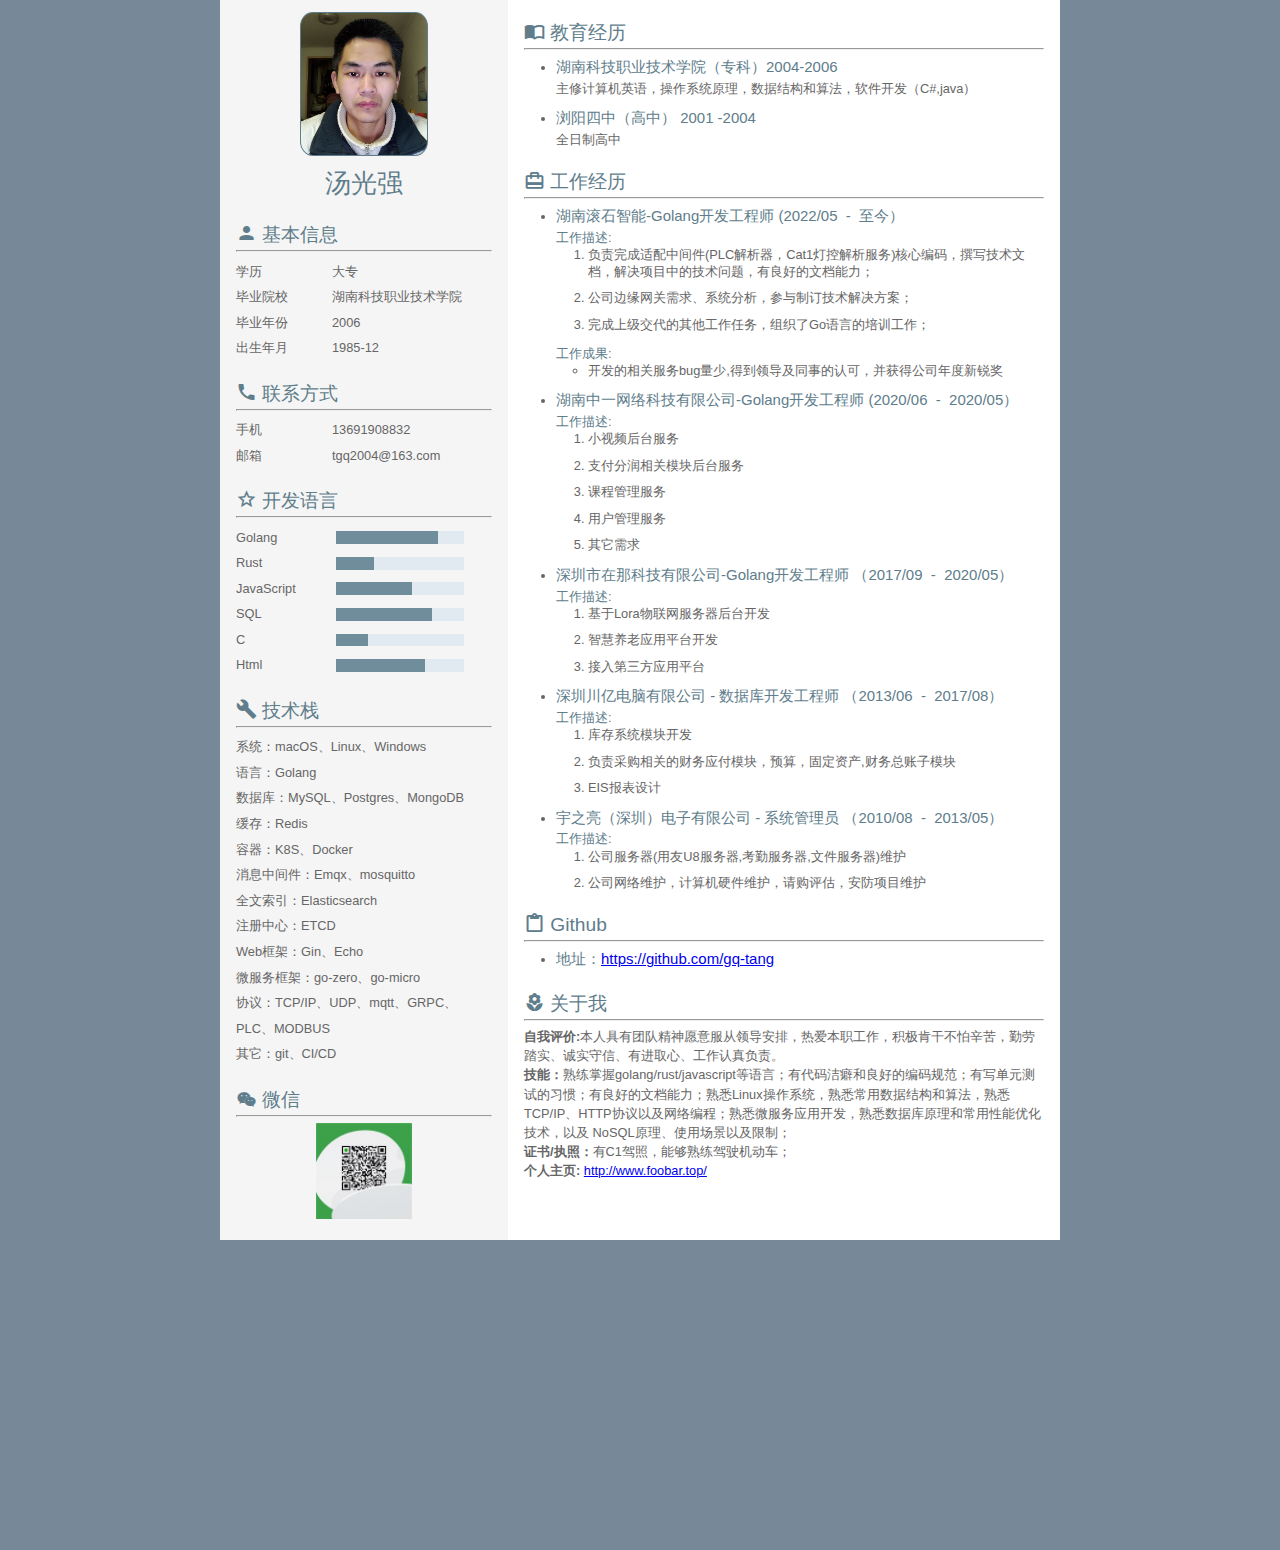
<file: index.html>
<!DOCTYPE html>

<html lang="en" class="">

<head>
    <meta http-equiv="Content-Type" content="text/html; charset=UTF-8">

    <title>resumes</title>
    <link rel="stylesheet" href="./static/style.css">

</head>

<body style="padding-right: 0px;">
    <div class="container" id="cv">
        <div class="side">
            <div class="me">
                <div class="portrait" style="background-image: url(static/me.jpg);"></div>
                <!--div><img src="static/me.jpg" style="height:130px"></div-->
                <h1 id="username" style="margin-top: 10px;" contenteditable="false">汤光强</h1>
                <!-- <h4 id="persona-tag" contenteditable="false">Go开发</h4> -->
            </div>
            <div class="profile info-unit">
                <h2 class="info-header"><i class="iconfont icon-person"></i> <span class="info-title"
                        contenteditable="false">基本信息</span><span class="item-add" style="visibility: hidden;"><i
                            class="iconfont icon-playlistadd"></i></span><span class="unit-remove"
                        style="visibility: hidden;"><i class="iconfont icon-delete"></i></span></h2>
                <hr>
                <ul class="info-list">
                    <li>
                    <label class="left-label" contenteditable="false">学历</label><span class="label-value"
                        contenteditable="false">大专</span><span class="item-remove" style="visibility: hidden;"><i
                            class="iconfont icon-delete"></i></span></li>
                    <li>
                        <label class="left-label" contenteditable="false">毕业院校</label><span class="label-value"
                            contenteditable="false">湖南科技职业技术学院</span><span class="item-remove"
                            style="visibility: hidden;"><i class="iconfont icon-delete"></i></span>
                    </li>
                    <li>
                        <label class="left-label" contenteditable="false">毕业年份</label><span class="label-value"
                            contenteditable="false">2006</span><span class="item-remove" style="visibility: hidden;"><i
                                class="iconfont icon-delete"></i></span>
                    </li>
                    <li>
                        <label class="left-label" contenteditable="false">出生年月</label><span class="label-value"
                            contenteditable="false">1985-12</span><span class="item-remove"
                            style="visibility: hidden;"><i class="iconfont icon-delete"></i></span>
                    </li>
                </ul>
            </div>
            <div class="contact info-unit">
                <h2 class="info-header"><i class="iconfont icon-call"></i> <span class="info-title"
                        contenteditable="false">联系方式</span><span class="item-add" style="visibility: hidden;"><i
                            class="iconfont icon-playlistadd"></i></span><span class="unit-remove"
                        style="visibility: hidden;"><i class="iconfont icon-delete"></i></span></h2>
                <hr>
                <ul class="info-list">
                    <li>
                        <label class="left-label" contenteditable="false">手机</label><span class="label-value"
                            contenteditable="false">13691908832</span><span class="item-remove"
                            style="visibility: hidden;"><i class="iconfont icon-delete"></i></span>
                    </li>
                    <li>
                        <label class="left-label" contenteditable="false">邮箱</label><span class="label-value"
                            contenteditable="false">tgq2004@163.com</span><span class="item-remove"
                            style="visibility: hidden;"><i class="iconfont icon-delete"></i></span>
                    </li>
                </ul>
            </div>
            <div class="skill info-unit">
                <h2 class="info-header"><i class="iconfont icon-star"></i> <span class="info-title"
                        contenteditable="false">开发语言</span><span class="item-add" style="visibility: hidden;"><i
                            class="iconfont icon-playlistadd"></i></span><span class="unit-remove"
                        style="visibility: hidden;"><i class="iconfont icon-delete"></i></span></h2>
                <hr>
                <ul class="progress-list">
                    <li>
                        <label class="left-label" contenteditable="false">Golang</label>
                        <progress value="80" max="100"></progress>
                        <span class="item-remove" style="visibility: hidden;"><i
                                class="iconfont icon-delete"></i></span>
                    </li>
                    <label class="left-label" contenteditable="false">Rust</label>
                    <progress value="30" max="100"></progress>
                    <span class="item-remove" style="visibility: hidden;"><i class="iconfont icon-delete"></i></span>
                    </li>
                    <li>
                        <label class="left-label" contenteditable="false">JavaScript</label>
                        <progress value="60" max="100"></progress>
                        <span class="item-remove" style="visibility: hidden;"><i
                                class="iconfont icon-delete"></i></span>
                    </li>
                    <li>
                        <label class="left-label" contenteditable="false">SQL</label>
                        <progress value="75" max="100"></progress>
                        <span class="item-remove" style="visibility: hidden;"><i
                                class="iconfont icon-delete"></i></span>
                    </li>
                    <li>
                        <label class="left-label" contenteditable="false">C</label>
                        <progress value="25" max="100"></progress>
                        <span class="item-remove" style="visibility: hidden;"><i
                                class="iconfont icon-delete"></i></span>
                    </li>
                    <li>
                        <label class="left-label" contenteditable="false">Html</label>
                        <progress value="70" max="100"></progress>
                        <span class="item-remove" style="visibility: hidden;"><i
                                class="iconfont icon-delete"></i></span>
                    </li>

                </ul>
            </div>
            <div class="stack info-unit">
                <h2 class="info-header"><i class="iconfont icon-build"></i> <span class="info-title"
                        contenteditable="false">技术栈</span><span class="item-add" style="visibility: hidden;"><i
                            class="iconfont icon-playlistadd"></i></span><span class="unit-remove"
                        style="visibility: hidden;"><i class="iconfont icon-delete"></i></span></h2>
                <hr>
                <ul class="info-list">
                    <li>系统：macOS、Linux、Windows</li>
                    <li>语言：Golang</li>
                    <li>数据库：MySQL、Postgres、MongoDB</li>
                    <li>缓存：Redis</li>
                    <li>容器：K8S、Docker</li>
                    <li>消息中间件：Emqx、mosquitto</li>
                    <li>全文索引：Elasticsearch</li>
                    <li>注册中心：ETCD</li>
                    <li>Web框架：Gin、Echo</li>
                    <li>微服务框架：go-zero、go-micro</li>
                    <li>协议：TCP/IP、UDP、mqtt、GRPC、PLC、MODBUS</li>
                    <li>其它：git、CI/CD</li>
                </ul>
            </div>

            <div class="code info-unit">
                <h2 class="info-header"><i class="iconfont icon-weixin"></i> <span class="info-title"
                        contenteditable="false">微信</span><span class="unit-remove" style="visibility: hidden;"><i
                            class="iconfont icon-delete"></i></span></h2>
                <hr>
                <div class="weixin" >
                    <img style="width: 120px;height:120px;" src="./static/weixin.jpg" alt="">
                </div>
            </div>

        </div>
        <div class="main">
            <div class="education info-unit right-list">
                <h2 class="info-header"><i class="iconfont icon-education"></i> <span class="info-title"
                        contenteditable="false">教育经历</span><span class="item-add" style="visibility: hidden;"><i
                            class="iconfont icon-playlistadd"></i></span><span class="unit-remove"
                        style="visibility: hidden;"><i class="iconfont icon-delete"></i></span></h2>
                <hr>
                <ul class="experience-list">
                    <li>
                        <h3 contenteditable="false">湖南科技职业技术学院（专科）2004-2006</h3>
                        <p contenteditable="false">主修计算机英语，操作系统原理，数据结构和算法，软件开发（C#,java）<br></p>
                        <span class="item-remove" style="visibility: hidden;"><i
                                class="iconfont icon-delete"></i></span>
                    </li>
                    <li>
                        <h3 contenteditable="false">浏阳四中（高中） 2001 -2004</h3>
                        <p contenteditable="false">全日制高中</p>
                        <span class="item-remove" style="visibility: hidden;"><i
                                class="iconfont icon-delete"></i></span>
                    </li>
                </ul>
            </div>
            <div class="work info-unit right-list">
                <h2 class="info-header"><i class="iconfont icon-work"></i> <span class="info-title"
                        contenteditable="false">工作经历</span><span class="item-add" style="visibility: hidden;"><i
                            class="iconfont icon-playlistadd"></i></span><span class="unit-remove"
                        style="visibility: hidden;"><i class="iconfont icon-delete"></i></span></h2>
                <hr>
                <ul class="experience-list">
                    <li>
                        <h3 contenteditable="false">湖南滚石智能-Golang开发工程师&nbsp;(2022/05 &nbsp;- &nbsp;至今）</h3>
                        <p contenteditable="false">
                        <div>
                            <h4>工作描述:</h4>
                            <ol>
                                <li>负责完成适配中间件(PLC解析器，Cat1灯控解析服务)核心编码，撰写技术文档，解决项目中的技术问题，有良好的文档能力；</li>
                                <li>公司边缘网关需求、系统分析，参与制订技术解决方案；</li>
                                <li>完成上级交代的其他工作任务，组织了Go语言的培训工作；</li>
                            </ol>
                        </div>
                        <div>
                            <h4>工作成果:</h4>
                            <ul>
                                <li>开发的相关服务bug量少,得到领导及同事的认可，并获得公司年度新锐奖</li>
                            </ul>
                        </div>
                        </p>
                        <span class="item-remove" style="visibility: hidden;"><i
                                class="iconfont icon-delete"></i></span>
                    </li>
                    <li>
                        <h3 contenteditable="false">湖南中一网络科技有限公司-Golang开发工程师&nbsp;(2020/06 &nbsp;- &nbsp;2020/05）</h3>
                        <p contenteditable="false">
                        <div>
                            <h4>工作描述:</h4>
                            <ol>
                                <li>小视频后台服务</li>
                                <li>支付分润相关模块后台服务</li>
                                <li>课程管理服务</li>
                                <li>用户管理服务</li>
                                <li>其它需求</li>
                            </ol>
                        </div>
                        <!-- <div>
                            <h4>使用技术:</h4>
                            <ul>
                                <li>Golang/GoMicro/redis/Mongodb/ES</li>
                            </ul>
                        </div> -->
                        </p>
                        <span class="item-remove" style="visibility: hidden;"><i
                                class="iconfont icon-delete"></i></span>
                    </li>
                    <li>
                        <h3 contenteditable="false">深圳市在那科技有限公司-Golang开发工程师&nbsp;（2017/09 &nbsp;- &nbsp;2020/05）</h3>
                        <p contenteditable="false">
                        <div>
                            <h4>工作描述:</h4>
                            <ol>
                                <li>基于Lora物联网服务器后台开发</li>
                                <li>智慧养老应用平台开发</li>
                                <li>接入第三方应用平台</li>
                            </ol>
                        </div>
                        <!-- <div>
                            <h4>使用技术:</h4>
                            <ul>
                                <li>golang/grpc/mqtt/postgresql/redis/vue</li>
                            </ul>
                        </div> -->
                        </p>
                        <span class="item-remove" style="visibility: hidden;"><i
                                class="iconfont icon-delete"></i></span>
                    </li>
                    <li>
                        <h3 contenteditable="false">深圳川亿电脑有限公司 - 数据库开发工程师&nbsp;（2013/06 &nbsp;- &nbsp;2017/08）</h3>
                        <p contenteditable="false">
                        <div>
                            <h4>工作描述:</h4>
                            <ol>
                                <li>库存系统模块开发</li>
                                <li>负责采购相关的财务应付模块，预算，固定资产,财务总账子模块</li>
                                <li>EIS报表设计</li>
                            </ol>
                        </div>
                        </p>
                        <span class="item-remove" style="visibility: hidden;"><i
                                class="iconfont icon-delete"></i></span>
                    </li>
                    <li>
                        <h3 contenteditable="false">宇之亮（深圳）电子有限公司 - 系统管理员&nbsp;（2010/08 &nbsp;- &nbsp;2013/05）</h3>
                        <p contenteditable="false">
                        <div>
                            <h4>工作描述:</h4>
                            <ol>
                                <li>公司服务器(用友U8服务器,考勤服务器,文件服务器)维护</li>
                                <li>公司网络维护，计算机硬件维护，请购评估，安防项目维护</li>
                            </ol>
                        </div>
                        </p>
                        <span class="item-remove" style="visibility: hidden;"><i
                                class="iconfont icon-delete"></i></span>
                    </li>
                </ul>
            </div>
            <div class="project info-unit right-list">
                <h2 class="info-header"><i class="iconfont icon-project"></i> <span class="info-title"
                        contenteditable="false">Github</span><span class="item-add" style="visibility: hidden;"><i
                            class="iconfont icon-playlistadd"></i></span><span class="unit-remove"
                        style="visibility: hidden;"><i class="iconfont icon-delete"></i></span></h2>
                <hr>
                <ul class="experience-list">
                    <li>
                        <h3 contenteditable="false">
                            <div>地址：<a href="https://github.com/gq-tang">https://github.com/gq-tang</a></div>
                        </h3>

                        <span class="item-remove" style="visibility: hidden;"><i
                                class="iconfont icon-delete"></i></span>
                    </li>
                </ul>
            </div>

            <div class="aboutme info-unit right-paragraph">
                <h2 class="info-header"><i class="iconfont icon-flower"></i> <span class="info-title"
                        contenteditable="false">关于我</span><span class="unit-remove" style="visibility: hidden;"><i
                            class="iconfont icon-delete"></i></span></h2>
                <hr>
                <div>
                    <p>
                        <strong>自我评价:</strong>本人具有团队精神愿意服从领导安排，热爱本职工作，积极肯干不怕辛苦，勤劳踏实、诚实守信、有进取心、工作认真负责。
                    </p>
                    <p>
                        <strong>技能：</strong>熟练掌握golang/rust/javascript等语言；有代码洁癖和良好的编码规范；有写单元测试的习惯；有良好的文档能力；熟悉Linux操作系统，熟悉常用数据结构和算法，熟悉TCP/IP、HTTP协议以及网络编程；熟悉微服务应用开发，熟悉数据库原理和常用性能优化技术，以及 NoSQL原理、使用场景以及限制；
                    </p>
                    <p>
                        <strong>证书/执照：</strong>有C1驾照，能够熟练驾驶机动车；
                    </p>
                    <p>
                        <strong>个人主页: </strong><a href="http://www.foobar.top/" target="_blank">http://www.foobar.top/</a>
                    </p>
                </div>
                    
         
                <!-- <ul>
                    <li>业务经验: 对一般制造业ERP业务流程比较了解，熟悉仓库进销存流程；对商场系统的支付分润业务都有一定了解；对物联网平台系统有一定了解；</li>
                    <li>专业技能: 从事过多年数据库开发与golang后台开发；对微服务开发架构比较了解；自认达到高级工程师水平；有代码洁癖；热爱学习；最近在学习linux内核,Rust等</li>
                    <li>兴趣爱好: 喜欢健身；热爱蓝球,游泳等运动</li>
                    <li>我的优势: 拥有比较丰富的业务经验，热爱技术，自学能力强，有良好的自我认知，良好的心态，情商与沟通能力</li>
                    <li>个人主页: <a href="http://www.foobar.top/" target="_blank">http://www.foobar.top/</a></li>
                </ul> -->
            </div>
        </div>
    </div>
</body>

</html>
</file>
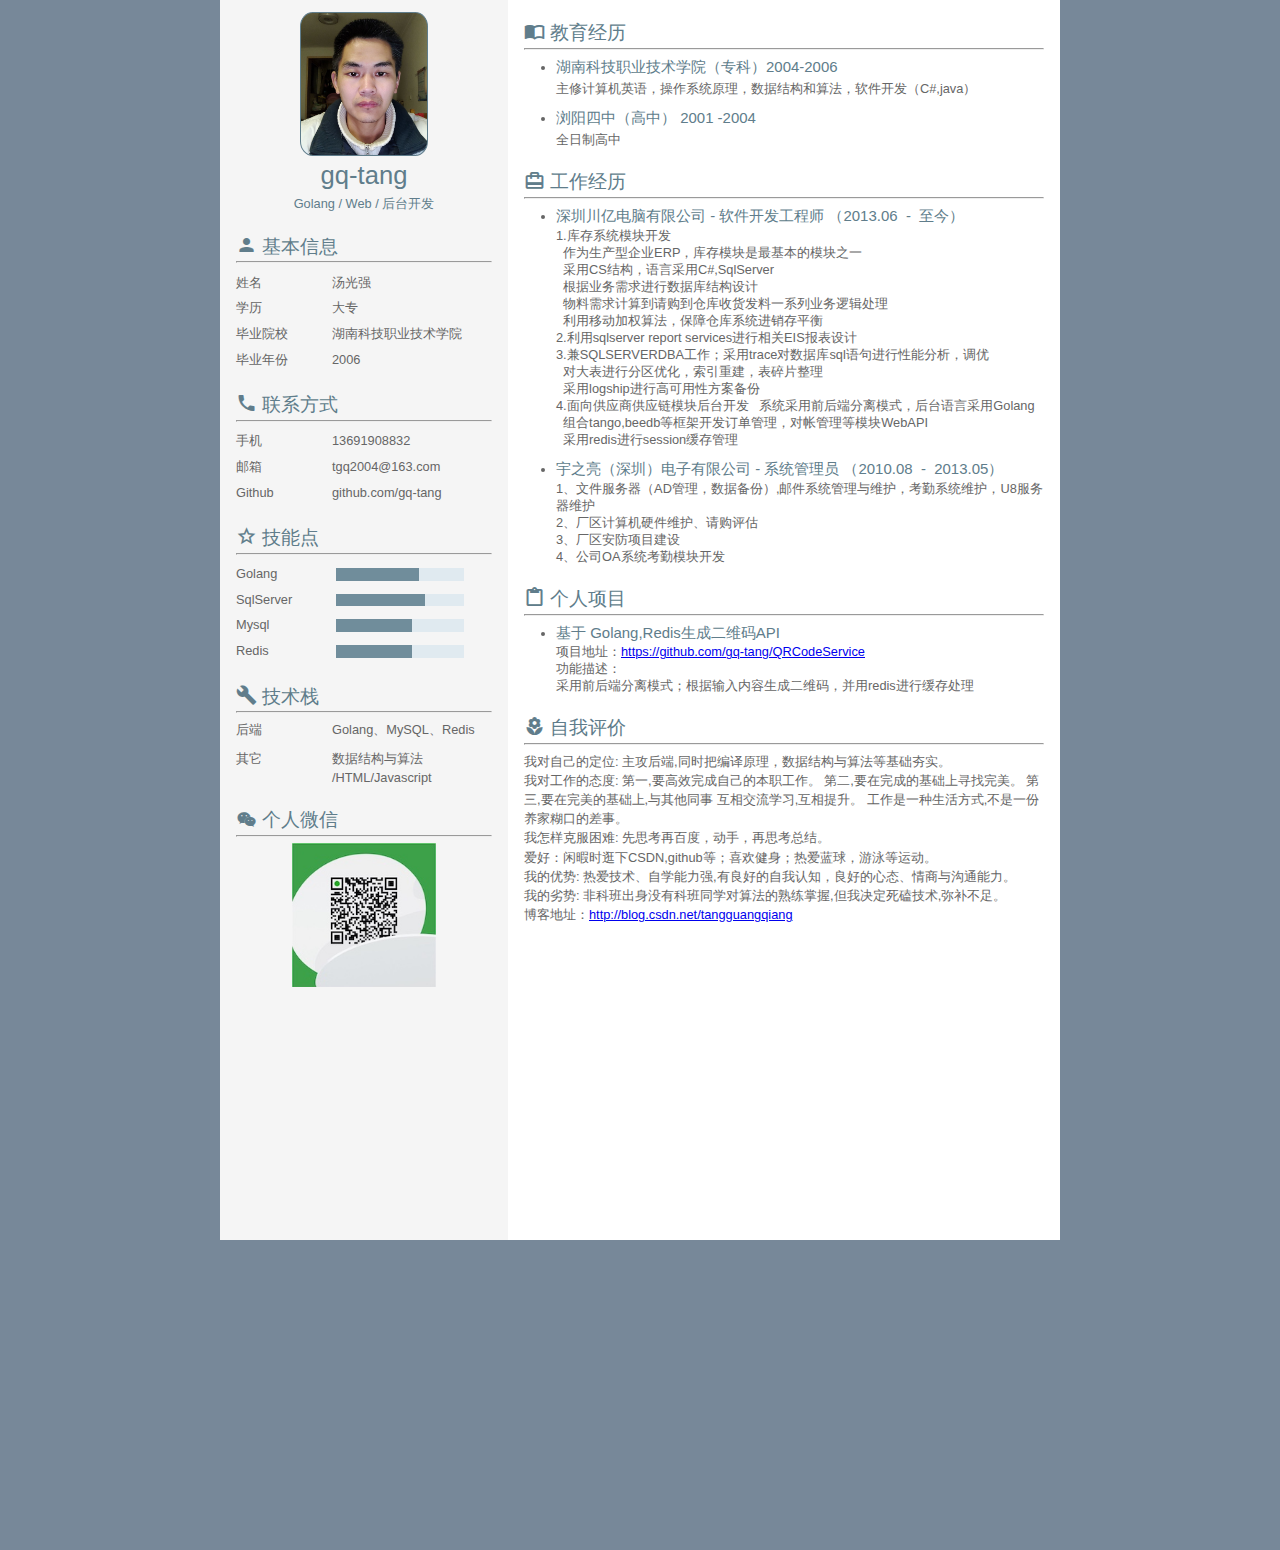
<file: resume.html>
<!DOCTYPE html>

<html lang="en" class=""><head><meta http-equiv="Content-Type" content="text/html; charset=UTF-8">
    
    <title>resumes</title>
    <link rel="stylesheet" href="./static/style.css">
 
</head>

<body style="padding-right: 0px;">
    <div class="container" id="cv">
        <div class="side">
            <div class="me">
                <div class="portrait" style="background-image: url(static/me.jpg);"></div>
                
                <h1 id="username" contenteditable="false">gq-tang</h1>
                <h4 id="persona-tag" contenteditable="false">Golang / Web / 后台开发</h4>
            </div>
            <div class="profile info-unit">
                <h2 class="info-header"><i class="iconfont icon-person"></i> <span class="info-title" contenteditable="false">基本信息</span><span class="item-add" style="visibility: hidden;"><i class="iconfont icon-playlistadd"></i></span><span class="unit-remove" style="visibility: hidden;"><i class="iconfont icon-delete"></i></span></h2>
                <hr>
                <ul class="info-list">
                    <li>
                        <label class="left-label" contenteditable="false">姓名</label><span class="label-value" contenteditable="false">汤光强</span><span class="item-remove" style="visibility: hidden;"><i class="iconfont icon-delete"></i></span></li>
                    <li>
                        <label class="left-label" contenteditable="false">学历</label><span class="label-value" contenteditable="false">大专</span><span class="item-remove" style="visibility: hidden;"><i class="iconfont icon-delete"></i></span></li>
                    <li>
                        <label class="left-label" contenteditable="false">毕业院校</label><span class="label-value" contenteditable="false">湖南科技职业技术学院</span><span class="item-remove" style="visibility: hidden;"><i class="iconfont icon-delete"></i></span></li>
                    <li>
                        <label class="left-label" contenteditable="false">毕业年份</label><span class="label-value" contenteditable="false">2006</span><span class="item-remove" style="visibility: hidden;"><i class="iconfont icon-delete"></i></span></li>
                </ul>
            </div>
            <div class="contact info-unit">
                <h2 class="info-header"><i class="iconfont icon-call"></i> <span class="info-title" contenteditable="false">联系方式</span><span class="item-add" style="visibility: hidden;"><i class="iconfont icon-playlistadd"></i></span><span class="unit-remove" style="visibility: hidden;"><i class="iconfont icon-delete"></i></span></h2>
                <hr>
                <ul class="info-list">
                    <li>
                        <label class="left-label" contenteditable="false">手机</label><span class="label-value" contenteditable="false">13691908832</span><span class="item-remove" style="visibility: hidden;"><i class="iconfont icon-delete"></i></span></li>
                    <li>
                        <label class="left-label" contenteditable="false">邮箱</label><span class="label-value" contenteditable="false">tgq2004@163.com</span><span class="item-remove" style="visibility: hidden;"><i class="iconfont icon-delete"></i></span></li>
                    
                    <li>
                        <label class="left-label" contenteditable="false">Github</label><span class="label-value" contenteditable="false">github.com/gq-tang</span><span class="item-remove" style="visibility: hidden;"><i class="iconfont icon-delete"></i></span></li>
                </ul>
            </div>
            <div class="skill info-unit">
                <h2 class="info-header"><i class="iconfont icon-star"></i> <span class="info-title" contenteditable="false">技能点</span><span class="item-add" style="visibility: hidden;"><i class="iconfont icon-playlistadd"></i></span><span class="unit-remove" style="visibility: hidden;"><i class="iconfont icon-delete"></i></span></h2>
                <hr>
                <ul class="progress-list">
                    <li>
                        <label class="left-label" contenteditable="false">Golang</label>
                        <progress value="65" max="100"></progress>
                    <span class="item-remove" style="visibility: hidden;"><i class="iconfont icon-delete"></i></span></li>
                    <li>
                        <label class="left-label" contenteditable="false">SqlServer</label>
                        <progress value="70" max="100"></progress>
                    <span class="item-remove" style="visibility: hidden;"><i class="iconfont icon-delete"></i></span></li>
                    <li>
                        <label class="left-label" contenteditable="false">Mysql</label>
                        <progress value="60" max="100"></progress>
                    <span class="item-remove" style="visibility: hidden;"><i class="iconfont icon-delete"></i></span></li>
                    <li>
                        <label class="left-label" contenteditable="false">Redis</label>
                        <progress value="60" max="100"></progress>
                    <span class="item-remove" style="visibility: hidden;"><i class="iconfont icon-delete"></i></span></li>
                </ul>
            </div>
            <div class="stack info-unit">
                <h2 class="info-header"><i class="iconfont icon-build"></i> <span class="info-title" contenteditable="false">技术栈</span><span class="item-add" style="visibility: hidden;"><i class="iconfont icon-playlistadd"></i></span><span class="unit-remove" style="visibility: hidden;"><i class="iconfont icon-delete"></i></span></h2>
                <hr>
                <ul class="stack-list">
                    
                    
                    <li>
                        <label class="left-label" contenteditable="false">后端</label><span class="label-value" contenteditable="false">Golang、MySQL、Redis</span><span class="item-remove" style="visibility: hidden;"><i class="iconfont icon-delete"></i></span></li>
                    
                    <li>
                        <label class="left-label" contenteditable="false">其它</label><span class="label-value" contenteditable="false">数据结构与算法 /HTML/Javascript</span><span class="item-remove" style="visibility: hidden;"><i class="iconfont icon-delete"></i></span></li>
                    
                </ul>
            </div>

            <div class="code info-unit">
                <h2 class="info-header"><i class="iconfont icon-weixin"></i> <span class="info-title" contenteditable="false">个人微信</span><span class="unit-remove" style="visibility: hidden;"><i class="iconfont icon-delete"></i></span></h2>
                <hr>
                <div class="weixin">
                    <img src="./static/weixin.jpg" alt="">

                </div>
            </div>
            
        </div>
        <div class="main">
            <div class="education info-unit right-list">
                <h2 class="info-header"><i class="iconfont icon-education"></i> <span class="info-title" contenteditable="false">教育经历</span><span class="item-add" style="visibility: hidden;"><i class="iconfont icon-playlistadd"></i></span><span class="unit-remove" style="visibility: hidden;"><i class="iconfont icon-delete"></i></span></h2>
                <hr>
                <ul class="experience-list">
                    <li>
                        <h3 contenteditable="false">湖南科技职业技术学院（专科）2004-2006</h3>
                        <p contenteditable="false">主修计算机英语，操作系统原理，数据结构和算法，软件开发（C#,java）<br></p>
                    <span class="item-remove" style="visibility: hidden;"><i class="iconfont icon-delete"></i></span></li>
                <li>
                        <h3 contenteditable="false">浏阳四中（高中） 2001 -2004</h3>
                        <p contenteditable="false">全日制高中</p>
                    <span class="item-remove" style="visibility: hidden;"><i class="iconfont icon-delete"></i></span></li></ul>
            </div>
            <div class="work info-unit right-list">
                <h2 class="info-header"><i class="iconfont icon-work"></i> <span class="info-title" contenteditable="false">工作经历</span><span class="item-add" style="visibility: hidden;"><i class="iconfont icon-playlistadd"></i></span><span class="unit-remove" style="visibility: hidden;"><i class="iconfont icon-delete"></i></span></h2>
                <hr>
                <ul class="experience-list">
                    <li>
                        <h3 contenteditable="false">深圳川亿电脑有限公司 - 软件开发工程师&nbsp;（2013.06 &nbsp;- &nbsp;至今）</h3>
                        <p contenteditable="false">
                            <div>
                                    1.库存系统模块开发<br/>
                                    &nbsp;&nbsp;作为生产型企业ERP，库存模块是最基本的模块之一<br/>
                                    &nbsp;&nbsp;采用CS结构，语言采用C#,SqlServer<br/>
                                    &nbsp;&nbsp;根据业务需求进行数据库结构设计<br/>
                                    &nbsp;&nbsp;物料需求计算到请购到仓库收货发料一系列业务逻辑处理<br/>
                                    &nbsp;&nbsp;利用移动加权算法，保障仓库系统进销存平衡
                            </div>
                            <div>2.利用sqlserver report services进行相关EIS报表设计</div>
                            <div>3.兼SQLSERVERDBA工作；采用trace对数据库sql语句进行性能分析，调优<br/>
                                &nbsp;&nbsp;对大表进行分区优化，索引重建，表碎片整理<br/>
                                &nbsp;&nbsp;采用logship进行高可用性方案备份
                            </div>
                            <div>
                                    4.面向供应商供应链模块后台开发
                                    &nbsp;&nbsp;系统采用前后端分离模式，后台语言采用Golang<br/>
                                    &nbsp;&nbsp;组合tango,beedb等框架开发订单管理，对帐管理等模块WebAPI<br/>
                                    &nbsp;&nbsp;采用redis进行session缓存管理
                            </div>
                        </p>
                    <span class="item-remove" style="visibility: hidden;"><i class="iconfont icon-delete"></i></span></li>
                    <li>
                        <h3 contenteditable="false">宇之亮（深圳）电子有限公司 - 系统管理员&nbsp;（2010.08 &nbsp;- &nbsp;2013.05）</h3>
                        <p contenteditable="false">
                            <div>1、文件服务器（AD管理，数据备份）,邮件系统管理与维护，考勤系统维护，U8服务器维护</div>
                            <div>2、厂区计算机硬件维护、请购评估</div>
                            <div>3、厂区安防项目建设</div>
                            <div>4、公司OA系统考勤模块开发</div>
                    </p>
                    <span class="item-remove" style="visibility: hidden;"><i class="iconfont icon-delete"></i></span></li>
                </ul>
            </div>
            <div class="project info-unit right-list">
                <h2 class="info-header"><i class="iconfont icon-project"></i> <span class="info-title" contenteditable="false">个人项目</span><span class="item-add" style="visibility: hidden;"><i class="iconfont icon-playlistadd"></i></span><span class="unit-remove" style="visibility: hidden;"><i class="iconfont icon-delete"></i></span></h2>
                <hr>
                <ul class="experience-list">
                    <li>
                        <h3 contenteditable="false">基于 Golang,Redis生成二维码API</h3>
                        <p contenteditable="false">
                            <div>项目地址：<a href="https://github.com/gq-tang/QRCodeService">https://github.com/gq-tang/QRCodeService</a></div>
                            <div>功能描述：<br/>
                                采用前后端分离模式；根据输入内容生成二维码，并用redis进行缓存处理
                        </div></p>
                    <span class="item-remove" style="visibility: hidden;"><i class="iconfont icon-delete"></i></span></li>
                   
                    
                </ul>
            </div>
            
            <div class="aboutme info-unit right-paragraph">
                <h2 class="info-header"><i class="iconfont icon-flower"></i> <span class="info-title" contenteditable="false">自我评价</span><span class="unit-remove" style="visibility: hidden;"><i class="iconfont icon-delete"></i></span></h2>
                <hr>
                <p contenteditable="false">
                    我对自己的定位: 主攻后端,同时把编译原理，数据结构与算法等基础夯实。<br>
                    我对工作的态度: 第一,要高效完成自己的本职工作。
                    第二,要在完成的基础上寻找完美。
                    第三,要在完美的基础上,与其他同事 互相交流学习,互相提升。
                    工作是一种生活方式,不是一份养家糊口的差事。 <br>
                    我怎样克服困难: 先思考再百度，动手，再思考总结。 <br>
                    爱好：闲暇时逛下CSDN,github等；喜欢健身；热爱蓝球，游泳等运动。<br>
                    我的优势: 热爱技术、自学能力强,有良好的自我认知，良好的心态、情商与沟通能力。<br>
                    我的劣势: 非科班出身没有科班同学对算法的熟练掌握,但我决定死磕技术,弥补不足。  <br>
                    博客地址：<a href="http://blog.csdn.net/tangguangqiang">http://blog.csdn.net/tangguangqiang</a>
                </p>
            </div>
        </div>
    </div>
    </body>
    </html>
</file>
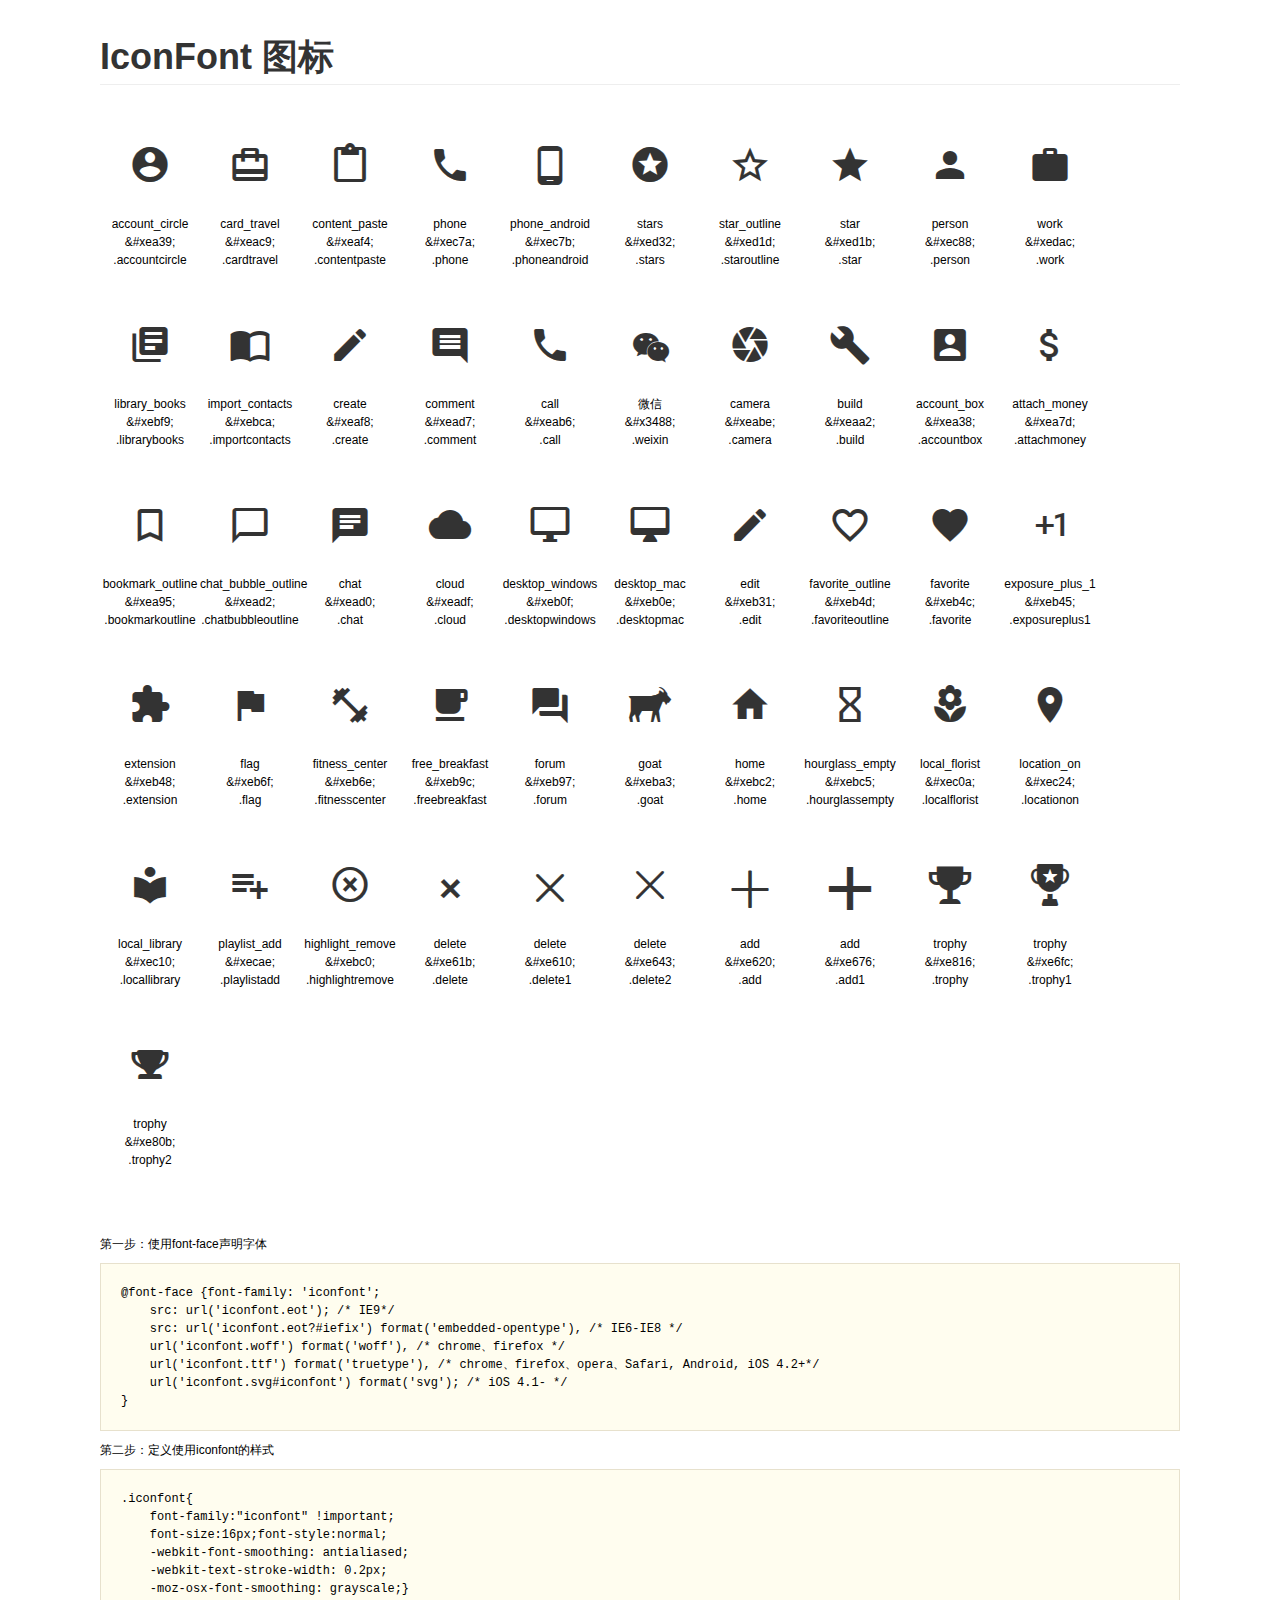
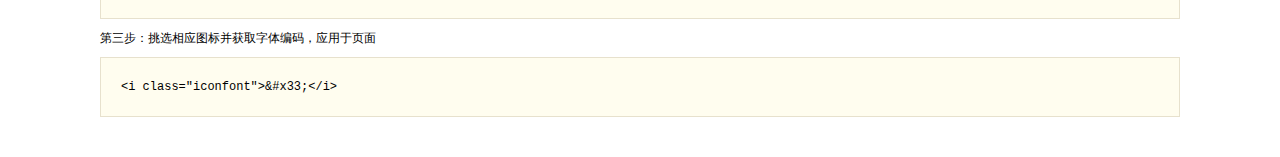
<file: static/fonts/demo.html>
<!DOCTYPE html>
<html>
<head>
    <meta charset="utf-8"/>
    <title>IconFont</title>
    <link rel="stylesheet" href="demo.css">
    <link rel="stylesheet" href="iconfont.css">
</head>
<body>
    <div class="main">
        <h1>IconFont 图标</h1>
        <ul class="icon_lists clear">
            
                <li>
                <i class="icon iconfont">&#xea39;</i>
                    <div class="name">account_circle</div>
                    <div class="code">&amp;#xea39;</div>
                    <div class="fontclass">.accountcircle</div>
                </li>
            
                <li>
                <i class="icon iconfont">&#xeac9;</i>
                    <div class="name">card_travel</div>
                    <div class="code">&amp;#xeac9;</div>
                    <div class="fontclass">.cardtravel</div>
                </li>
            
                <li>
                <i class="icon iconfont">&#xeaf4;</i>
                    <div class="name">content_paste</div>
                    <div class="code">&amp;#xeaf4;</div>
                    <div class="fontclass">.contentpaste</div>
                </li>
            
                <li>
                <i class="icon iconfont">&#xec7a;</i>
                    <div class="name">phone</div>
                    <div class="code">&amp;#xec7a;</div>
                    <div class="fontclass">.phone</div>
                </li>
            
                <li>
                <i class="icon iconfont">&#xec7b;</i>
                    <div class="name">phone_android</div>
                    <div class="code">&amp;#xec7b;</div>
                    <div class="fontclass">.phoneandroid</div>
                </li>
            
                <li>
                <i class="icon iconfont">&#xed32;</i>
                    <div class="name">stars</div>
                    <div class="code">&amp;#xed32;</div>
                    <div class="fontclass">.stars</div>
                </li>
            
                <li>
                <i class="icon iconfont">&#xed1d;</i>
                    <div class="name">star_outline</div>
                    <div class="code">&amp;#xed1d;</div>
                    <div class="fontclass">.staroutline</div>
                </li>
            
                <li>
                <i class="icon iconfont">&#xed1b;</i>
                    <div class="name">star</div>
                    <div class="code">&amp;#xed1b;</div>
                    <div class="fontclass">.star</div>
                </li>
            
                <li>
                <i class="icon iconfont">&#xec88;</i>
                    <div class="name">person</div>
                    <div class="code">&amp;#xec88;</div>
                    <div class="fontclass">.person</div>
                </li>
            
                <li>
                <i class="icon iconfont">&#xedac;</i>
                    <div class="name">work</div>
                    <div class="code">&amp;#xedac;</div>
                    <div class="fontclass">.work</div>
                </li>
            
                <li>
                <i class="icon iconfont">&#xebf9;</i>
                    <div class="name">library_books</div>
                    <div class="code">&amp;#xebf9;</div>
                    <div class="fontclass">.librarybooks</div>
                </li>
            
                <li>
                <i class="icon iconfont">&#xebca;</i>
                    <div class="name">import_contacts</div>
                    <div class="code">&amp;#xebca;</div>
                    <div class="fontclass">.importcontacts</div>
                </li>
            
                <li>
                <i class="icon iconfont">&#xeaf8;</i>
                    <div class="name">create</div>
                    <div class="code">&amp;#xeaf8;</div>
                    <div class="fontclass">.create</div>
                </li>
            
                <li>
                <i class="icon iconfont">&#xead7;</i>
                    <div class="name">comment</div>
                    <div class="code">&amp;#xead7;</div>
                    <div class="fontclass">.comment</div>
                </li>
            
                <li>
                <i class="icon iconfont">&#xeab6;</i>
                    <div class="name">call</div>
                    <div class="code">&amp;#xeab6;</div>
                    <div class="fontclass">.call</div>
                </li>
            
                <li>
                <i class="icon iconfont">&#x3488;</i>
                    <div class="name">微信</div>
                    <div class="code">&amp;#x3488;</div>
                    <div class="fontclass">.weixin</div>
                </li>
            
                <li>
                <i class="icon iconfont">&#xeabe;</i>
                    <div class="name">camera</div>
                    <div class="code">&amp;#xeabe;</div>
                    <div class="fontclass">.camera</div>
                </li>
            
                <li>
                <i class="icon iconfont">&#xeaa2;</i>
                    <div class="name">build</div>
                    <div class="code">&amp;#xeaa2;</div>
                    <div class="fontclass">.build</div>
                </li>
            
                <li>
                <i class="icon iconfont">&#xea38;</i>
                    <div class="name">account_box</div>
                    <div class="code">&amp;#xea38;</div>
                    <div class="fontclass">.accountbox</div>
                </li>
            
                <li>
                <i class="icon iconfont">&#xea7d;</i>
                    <div class="name">attach_money</div>
                    <div class="code">&amp;#xea7d;</div>
                    <div class="fontclass">.attachmoney</div>
                </li>
            
                <li>
                <i class="icon iconfont">&#xea95;</i>
                    <div class="name">bookmark_outline</div>
                    <div class="code">&amp;#xea95;</div>
                    <div class="fontclass">.bookmarkoutline</div>
                </li>
            
                <li>
                <i class="icon iconfont">&#xead2;</i>
                    <div class="name">chat_bubble_outline</div>
                    <div class="code">&amp;#xead2;</div>
                    <div class="fontclass">.chatbubbleoutline</div>
                </li>
            
                <li>
                <i class="icon iconfont">&#xead0;</i>
                    <div class="name">chat</div>
                    <div class="code">&amp;#xead0;</div>
                    <div class="fontclass">.chat</div>
                </li>
            
                <li>
                <i class="icon iconfont">&#xeadf;</i>
                    <div class="name">cloud</div>
                    <div class="code">&amp;#xeadf;</div>
                    <div class="fontclass">.cloud</div>
                </li>
            
                <li>
                <i class="icon iconfont">&#xeb0f;</i>
                    <div class="name">desktop_windows</div>
                    <div class="code">&amp;#xeb0f;</div>
                    <div class="fontclass">.desktopwindows</div>
                </li>
            
                <li>
                <i class="icon iconfont">&#xeb0e;</i>
                    <div class="name">desktop_mac</div>
                    <div class="code">&amp;#xeb0e;</div>
                    <div class="fontclass">.desktopmac</div>
                </li>
            
                <li>
                <i class="icon iconfont">&#xeb31;</i>
                    <div class="name">edit</div>
                    <div class="code">&amp;#xeb31;</div>
                    <div class="fontclass">.edit</div>
                </li>
            
                <li>
                <i class="icon iconfont">&#xeb4d;</i>
                    <div class="name">favorite_outline</div>
                    <div class="code">&amp;#xeb4d;</div>
                    <div class="fontclass">.favoriteoutline</div>
                </li>
            
                <li>
                <i class="icon iconfont">&#xeb4c;</i>
                    <div class="name">favorite</div>
                    <div class="code">&amp;#xeb4c;</div>
                    <div class="fontclass">.favorite</div>
                </li>
            
                <li>
                <i class="icon iconfont">&#xeb45;</i>
                    <div class="name">exposure_plus_1</div>
                    <div class="code">&amp;#xeb45;</div>
                    <div class="fontclass">.exposureplus1</div>
                </li>
            
                <li>
                <i class="icon iconfont">&#xeb48;</i>
                    <div class="name">extension</div>
                    <div class="code">&amp;#xeb48;</div>
                    <div class="fontclass">.extension</div>
                </li>
            
                <li>
                <i class="icon iconfont">&#xeb6f;</i>
                    <div class="name">flag</div>
                    <div class="code">&amp;#xeb6f;</div>
                    <div class="fontclass">.flag</div>
                </li>
            
                <li>
                <i class="icon iconfont">&#xeb6e;</i>
                    <div class="name">fitness_center</div>
                    <div class="code">&amp;#xeb6e;</div>
                    <div class="fontclass">.fitnesscenter</div>
                </li>
            
                <li>
                <i class="icon iconfont">&#xeb9c;</i>
                    <div class="name">free_breakfast</div>
                    <div class="code">&amp;#xeb9c;</div>
                    <div class="fontclass">.freebreakfast</div>
                </li>
            
                <li>
                <i class="icon iconfont">&#xeb97;</i>
                    <div class="name">forum</div>
                    <div class="code">&amp;#xeb97;</div>
                    <div class="fontclass">.forum</div>
                </li>
            
                <li>
                <i class="icon iconfont">&#xeba3;</i>
                    <div class="name">goat</div>
                    <div class="code">&amp;#xeba3;</div>
                    <div class="fontclass">.goat</div>
                </li>
            
                <li>
                <i class="icon iconfont">&#xebc2;</i>
                    <div class="name">home</div>
                    <div class="code">&amp;#xebc2;</div>
                    <div class="fontclass">.home</div>
                </li>
            
                <li>
                <i class="icon iconfont">&#xebc5;</i>
                    <div class="name">hourglass_empty</div>
                    <div class="code">&amp;#xebc5;</div>
                    <div class="fontclass">.hourglassempty</div>
                </li>
            
                <li>
                <i class="icon iconfont">&#xec0a;</i>
                    <div class="name">local_florist</div>
                    <div class="code">&amp;#xec0a;</div>
                    <div class="fontclass">.localflorist</div>
                </li>
            
                <li>
                <i class="icon iconfont">&#xec24;</i>
                    <div class="name">location_on</div>
                    <div class="code">&amp;#xec24;</div>
                    <div class="fontclass">.locationon</div>
                </li>
            
                <li>
                <i class="icon iconfont">&#xec10;</i>
                    <div class="name">local_library</div>
                    <div class="code">&amp;#xec10;</div>
                    <div class="fontclass">.locallibrary</div>
                </li>
            
                <li>
                <i class="icon iconfont">&#xecae;</i>
                    <div class="name">playlist_add</div>
                    <div class="code">&amp;#xecae;</div>
                    <div class="fontclass">.playlistadd</div>
                </li>
            
                <li>
                <i class="icon iconfont">&#xebc0;</i>
                    <div class="name">highlight_remove</div>
                    <div class="code">&amp;#xebc0;</div>
                    <div class="fontclass">.highlightremove</div>
                </li>
            
                <li>
                <i class="icon iconfont">&#xe61b;</i>
                    <div class="name">delete</div>
                    <div class="code">&amp;#xe61b;</div>
                    <div class="fontclass">.delete</div>
                </li>
            
                <li>
                <i class="icon iconfont">&#xe610;</i>
                    <div class="name">delete</div>
                    <div class="code">&amp;#xe610;</div>
                    <div class="fontclass">.delete1</div>
                </li>
            
                <li>
                <i class="icon iconfont">&#xe643;</i>
                    <div class="name">delete</div>
                    <div class="code">&amp;#xe643;</div>
                    <div class="fontclass">.delete2</div>
                </li>
            
                <li>
                <i class="icon iconfont">&#xe620;</i>
                    <div class="name">add</div>
                    <div class="code">&amp;#xe620;</div>
                    <div class="fontclass">.add</div>
                </li>
            
                <li>
                <i class="icon iconfont">&#xe676;</i>
                    <div class="name">add</div>
                    <div class="code">&amp;#xe676;</div>
                    <div class="fontclass">.add1</div>
                </li>
            
                <li>
                <i class="icon iconfont">&#xe816;</i>
                    <div class="name">trophy</div>
                    <div class="code">&amp;#xe816;</div>
                    <div class="fontclass">.trophy</div>
                </li>
            
                <li>
                <i class="icon iconfont">&#xe6fc;</i>
                    <div class="name">trophy</div>
                    <div class="code">&amp;#xe6fc;</div>
                    <div class="fontclass">.trophy1</div>
                </li>
            
                <li>
                <i class="icon iconfont">&#xe80b;</i>
                    <div class="name">trophy</div>
                    <div class="code">&amp;#xe80b;</div>
                    <div class="fontclass">.trophy2</div>
                </li>
            
        </ul>


        <div class="helps">
            第一步：使用font-face声明字体
            <pre>
@font-face {font-family: 'iconfont';
    src: url('iconfont.eot'); /* IE9*/
    src: url('iconfont.eot?#iefix') format('embedded-opentype'), /* IE6-IE8 */
    url('iconfont.woff') format('woff'), /* chrome、firefox */
    url('iconfont.ttf') format('truetype'), /* chrome、firefox、opera、Safari, Android, iOS 4.2+*/
    url('iconfont.svg#iconfont') format('svg'); /* iOS 4.1- */
}
</pre>
第二步：定义使用iconfont的样式
            <pre>
.iconfont{
    font-family:"iconfont" !important;
    font-size:16px;font-style:normal;
    -webkit-font-smoothing: antialiased;
    -webkit-text-stroke-width: 0.2px;
    -moz-osx-font-smoothing: grayscale;}
</pre>
第三步：挑选相应图标并获取字体编码，应用于页面
<pre>
&lt;i class="iconfont"&gt;&amp;#x33;&lt;/i&gt;
</pre>
        </div>

    </div>
</body>
</html>
</file>
<file: static/style.css>
@font-face {font-family: 'iconfont';
    src: url('./fonts/iconfont.eot'); /* IE9*/
    src: url('./fonts/iconfont.eot?#iefix') format('embedded-opentype'), /* IE6-IE8 */
    url('./fonts/iconfont.woff') format('woff'), /* chrome、firefox */
    url('./fonts/iconfont.ttf') format('truetype'), /* chrome、firefox、opera、Safari, Android, iOS 4.2+*/
    url('./fonts/iconfont.svg#iconfont') format('svg'); /* iOS 4.1- */
}


.icon-work:before { content: "\eac9"; }
.icon-project:before { content: "\eaf4"; }
.icon-phone:before { content: "\ec7a"; }
.icon-stars:before { content: "\ed32"; }
.icon-star:before { content: "\ed1d"; }
.icon-person:before { content: "\ec88"; }
.icon-librarybooks:before { content: "\ebf9"; }
.icon-education:before { content: "\ebca"; }
.icon-create:before { content: "\eaf8"; }
.icon-call:before { content: "\eab6"; }
.icon-weixin:before { content: "\3488"; }
.icon-build:before { content: "\eaa2"; }
.icon-edit:before { content: "\eb31"; }
.icon-flower:before { content: "\ec0a"; }
.icon-playlistadd:before { content: "\ecae"; }
.icon-delete:before { content: "\e61b"; }
.icon-trophy:before { content: "\e80b"; }

span {
    display: inline-block;
}

.label-value{
    width: 200px;
    vertical-align: top;
}

.iconfont {
    font-family:"iconfont" !important;
    font-size:1.1em;font-style:normal;
    color:inherit;
    -webkit-font-smoothing: antialiased;
    -webkit-text-stroke-width: 0.2px;
    -moz-osx-font-smoothing: grayscale;
}

* {
    -webkit-box-sizing: border-box;
    -moz-box-sizing: border-box;
    box-sizing: border-box;
    margin: 0; 
}

h1, h2, h3, h4, h5 {
    font-weight: 500;
    color: #607d8b;
    line-height: 1.5;
}

.progress-list div {
    width: 100%;
    margin-left: 200px;
}

.info-list, .progress-list{
    list-style: none;
    padding-left: 0px;
    font-size: 16px;
    line-height: 2;
}

.stack-list {
    list-style: none;
    padding-left: 0px;
    line-height: 1.5;
}

.stack-list li {
    margin-bottom: 12px;
}

.right-list li {
    margin-bottom: 12px;
}


hr {
    margin-bottom: 8px;
}

.info-unit {
    color: #666;
    margin-bottom: 20px;
}

.remodal-img h3 {
    float: left;
    margin-bottom: 10px;
}

.remodal-img input {
    float: left;
    width: 480px;
    height: 42px;
    font-size: 20px;
    padding: 6px;
    color: #666;
    
}

.remodal-img button {
    float: right;
    background: #607d8b;

}

.remodal-img button:hover{
    float: right;
    background: #607d8b;

}


body {
    background-color: lightslategray;
    font-family: sans-serif, Microsoft Yahei, Helvetica Neue;
    zoom: 80%;
}

footer {
}

p {
    line-height: 1.5;
}

progress {
    background-color: #f6f6f6;
    display: inline;
    /*width: 195px;*/
    height: 1em;

}

progress::-webkit-progress-bar {
    background-color: #e0eaf0;
}

progress::-webkit-progress-value {
    background-color: #708d9b;
}

progress::-moz-progress-bar {
    background-color: #e0eaf0;

}

progress::-moz-progress-value {
    background-color: #708d9b;
}

.progress-list {
    line-height: 2;
}



.me {
    text-align: center;
    margin-bottom: 20px;
}

.weixin{
    /* margin-left: 40px; */
    /* background-color: #e0eaf0;    */
    position: relative;
    /* padding-top: 40px;
    padding-bottom: 40px; */
    text-align: center;
}

.weixin img{
    width: 180px;
}

.left-label {
    display: inline-block;
    width: 120px;
}

.portrait {
    margin: 0 auto;
    margin-top:15px;
    /* margin-bottom: 10px; */
    /* background-image:url('https://avatars0.githubusercontent.com/u/21081491?v=3&s=460'); */
    background-size: 100%;
    background-position:center;
    border-radius:10%;
    border:2px solid #607d8b;
    width:160px;
    height:180px;
}


.container {
    position: relative;
    margin: 0 auto;

    width: 1050px;
    height: 1550px;
    background-color: white;

}

.side {
    position: absolute;
    width: 360px;
    height: 100%;
    background-color: whitesmoke;
    padding-left: 20px;
    padding-right: 20px;
}

.main {
    
    position: relative;;
    margin-left: 360px;
    min-height: 100%;
    padding: 20px;

}

.info-header:hover {
    background-color: #d4dee4;
}

.info-unit ul li:hover {
    background-color: #d4dee4;
}

.info-header .unit-remove {
    float: right;
    margin-left: 20px;
    visibility: hidden;
    cursor: pointer;

}

.info-header .item-add {
    float: right;
    margin-left: 20px;
    margin-right: 2px;
    visibility: hidden;
    cursor: pointer;
    
}

 .item-remove {
    position: absolute;
    right: 2px;
    margin-right: 2px;
    visibility: hidden;
    cursor: pointer;
    
}

ul li{
    position: relative;
}

 .experience-list .item-remove {
    position: absolute;
    right: 2px;
    top: 0px;
    margin-right: 2px;
    visibility: hidden;
    cursor: pointer;
    
}

 .stack-list .item-remove {
    position: absolute;
    right: 2px;
    top: 0px;
    margin-right: 2px;
    visibility: hidden;
    cursor: pointer;
    
}
</file>
<file: static/fonts/iconfont.css>
@font-face {font-family: "iconfont";
  src: url('iconfont.eot?t=1472035662'); /* IE9*/
  src: url('iconfont.eot?t=1472035662#iefix') format('embedded-opentype'), /* IE6-IE8 */
  url('iconfont.woff?t=1472035662') format('woff'), /* chrome, firefox */
  url('iconfont.ttf?t=1472035662') format('truetype'), /* chrome, firefox, opera, Safari, Android, iOS 4.2+*/
  url('iconfont.svg?t=1472035662#iconfont') format('svg'); /* iOS 4.1- */
}

.iconfont {
  font-family:"iconfont" !important;
  font-size:16px;
  font-style:normal;
  -webkit-font-smoothing: antialiased;
  -webkit-text-stroke-width: 0.2px;
  -moz-osx-font-smoothing: grayscale;
}
.icon-accountcircle:before { content: "\ea39"; }
.icon-cardtravel:before { content: "\eac9"; }
.icon-contentpaste:before { content: "\eaf4"; }
.icon-phone:before { content: "\ec7a"; }
.icon-phoneandroid:before { content: "\ec7b"; }
.icon-stars:before { content: "\ed32"; }
.icon-staroutline:before { content: "\ed1d"; }
.icon-star:before { content: "\ed1b"; }
.icon-person:before { content: "\ec88"; }
.icon-work:before { content: "\edac"; }
.icon-librarybooks:before { content: "\ebf9"; }
.icon-importcontacts:before { content: "\ebca"; }
.icon-create:before { content: "\eaf8"; }
.icon-comment:before { content: "\ead7"; }
.icon-call:before { content: "\eab6"; }
.icon-weixin:before { content: "\3488"; }
.icon-camera:before { content: "\eabe"; }
.icon-build:before { content: "\eaa2"; }
.icon-accountbox:before { content: "\ea38"; }
.icon-attachmoney:before { content: "\ea7d"; }
.icon-bookmarkoutline:before { content: "\ea95"; }
.icon-chatbubbleoutline:before { content: "\ead2"; }
.icon-chat:before { content: "\ead0"; }
.icon-cloud:before { content: "\eadf"; }
.icon-desktopwindows:before { content: "\eb0f"; }
.icon-desktopmac:before { content: "\eb0e"; }
.icon-edit:before { content: "\eb31"; }
.icon-favoriteoutline:before { content: "\eb4d"; }
.icon-favorite:before { content: "\eb4c"; }
.icon-exposureplus1:before { content: "\eb45"; }
.icon-extension:before { content: "\eb48"; }
.icon-flag:before { content: "\eb6f"; }
.icon-fitnesscenter:before { content: "\eb6e"; }
.icon-freebreakfast:before { content: "\eb9c"; }
.icon-forum:before { content: "\eb97"; }
.icon-goat:before { content: "\eba3"; }
.icon-home:before { content: "\ebc2"; }
.icon-hourglassempty:before { content: "\ebc5"; }
.icon-localflorist:before { content: "\ec0a"; }
.icon-locationon:before { content: "\ec24"; }
.icon-locallibrary:before { content: "\ec10"; }
.icon-playlistadd:before { content: "\ecae"; }
.icon-highlightremove:before { content: "\ebc0"; }
.icon-delete:before { content: "\e61b"; }
.icon-delete1:before { content: "\e610"; }
.icon-delete2:before { content: "\e643"; }
.icon-add:before { content: "\e620"; }
.icon-add1:before { content: "\e676"; }
.icon-trophy:before { content: "\e816"; }
.icon-trophy1:before { content: "\e6fc"; }
.icon-trophy2:before { content: "\e80b"; }
</file>
<file: static/fonts/demo.css>
*{margin: 0;padding: 0;list-style: none;}
/*
KISSY CSS Reset
理念：1. reset 的目的不是清除浏览器的默认样式，这仅是部分工作。清除和重置是紧密不可分的。
2. reset 的目的不是让默认样式在所有浏览器下一致，而是减少默认样式有可能带来的问题。
3. reset 期望提供一套普适通用的基础样式。但没有银弹，推荐根据具体需求，裁剪和修改后再使用。
特色：1. 适应中文；2. 基于最新主流浏览器。
维护：玉伯<lifesinger@gmail.com>, 正淳<ragecarrier@gmail.com>
 */

/** 清除内外边距 **/
body, h1, h2, h3, h4, h5, h6, hr, p, blockquote, /* structural elements 结构元素 */
dl, dt, dd, ul, ol, li, /* list elements 列表元素 */
pre, /* text formatting elements 文本格式元素 */
form, fieldset, legend, button, input, textarea, /* form elements 表单元素 */
th, td /* table elements 表格元素 */ {
  margin: 0;
  padding: 0;
}

/** 设置默认字体 **/
body,
button, input, select, textarea /* for ie */ {
  font: 12px/1.5 tahoma, arial, \5b8b\4f53, sans-serif;
}
h1, h2, h3, h4, h5, h6 { font-size: 100%; }
address, cite, dfn, em, var { font-style: normal; } /* 将斜体扶正 */
code, kbd, pre, samp { font-family: courier new, courier, monospace; } /* 统一等宽字体 */
small { font-size: 12px; } /* 小于 12px 的中文很难阅读，让 small 正常化 */

/** 重置列表元素 **/
ul, ol { list-style: none; }

/** 重置文本格式元素 **/
a { text-decoration: none; }
a:hover { text-decoration: underline; }


/** 重置表单元素 **/
legend { color: #000; } /* for ie6 */
fieldset, img { border: 0; } /* img 搭车：让链接里的 img 无边框 */
button, input, select, textarea { font-size: 100%; } /* 使得表单元素在 ie 下能继承字体大小 */
/* 注：optgroup 无法扶正 */

/** 重置表格元素 **/
table { border-collapse: collapse; border-spacing: 0; }

/* 清除浮动 */
.ks-clear:after, .clear:after {
  content: '\20';
  display: block;
  height: 0;
  clear: both;
}
.ks-clear, .clear {
  *zoom: 1;
}

.main {padding: 30px 100px;}
.main h1{font-size:36px; color:#333; text-align:left;margin-bottom:30px; border-bottom: 1px solid #eee;}

.helps{margin-top:40px;}
.helps pre{
  padding:20px;
  margin:10px 0;
  border:solid 1px #e7e1cd;
  background-color: #fffdef;
  overflow: auto;
}

.icon_lists li{
  float:left;
  width: 100px;
  height:180px;
  text-align: center;
}
.icon_lists .icon{
  font-size: 42px;
  line-height: 100px;
  margin: 10px 0;
  color:#333;
  -webkit-transition: font-size 0.25s ease-out 0s;
  -moz-transition: font-size 0.25s ease-out 0s;
  transition: font-size 0.25s ease-out 0s;

}
.icon_lists .icon:hover{
  font-size: 100px;
}
</file>
